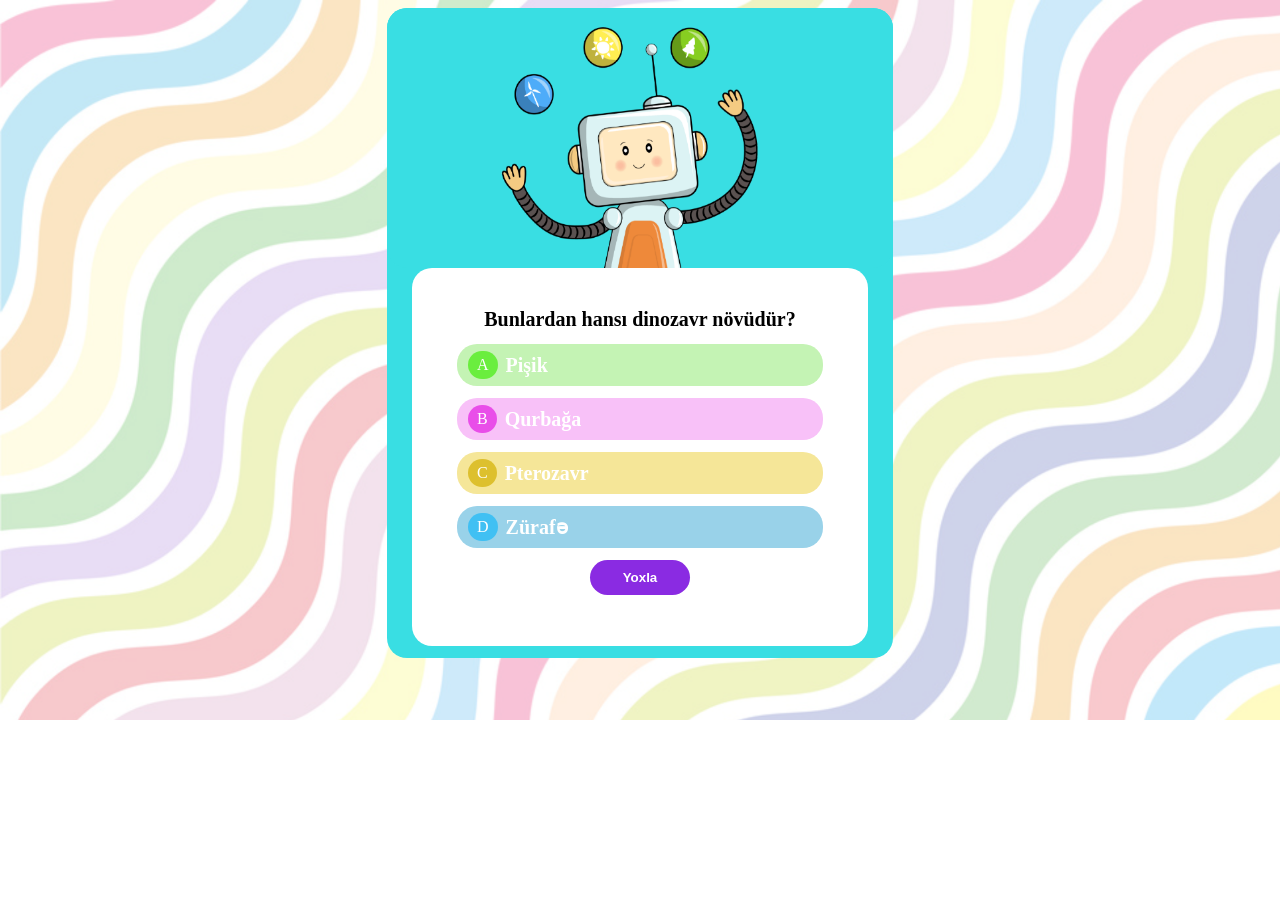
<file: index.html>
<!DOCTYPE html>
<html lang="en">

<head>
	<meta charset="UTF-8">
	<meta http-equiv="X-UA-Compatible" content="IE=edge">
	<meta name="viewport" content="width=device-width, initial-scale=1.0">
	<link rel="stylesheet" href="css/pac-man.css">
	<title>Document</title>
</head>

<body>

	<div class="container">
		<div class="imgbox">
			<img class="responsive" src="img/robot.png" alt="">
		</div>
		<div class="quizbox">
			<h1 class="question">Question</h1>
			<div class="quiz-container">
				<div class="quiz-option">
					<span class="question-variant">A</span>
					<label class="text" for=""></label>
					<input type="hidden" value="Milçəkqapan">
				</div>
				<div class="quiz-option">
					<span class="question-variant">B</span>
					<label class="text" for=""></label>
					<input type="hidden" value="Qızılgül">
				</div>
				<div class="quiz-option">
					<span class="question-variant">C</span>
					<label class="text" for=""></label>
					<input type="hidden" value="Palıd">
				</div>
				<div class="quiz-option">
					<span class="question-variant">D</span>
					<label class="text" for=""></label>
					<input type="hidden" value="Pambıq">
				</div>
				
				<button class="click">Yoxla</button>
				<a class="gamelink" href="Game-folder/index.html">Oyuna başla</a>
			</div>
				<p class="warning">Yanlışdır</p>
			
		</div>
	</div>
</body>
<script src="js/jquery.js"></script>
<script src="js/main.js"></script>

</html>
</file>
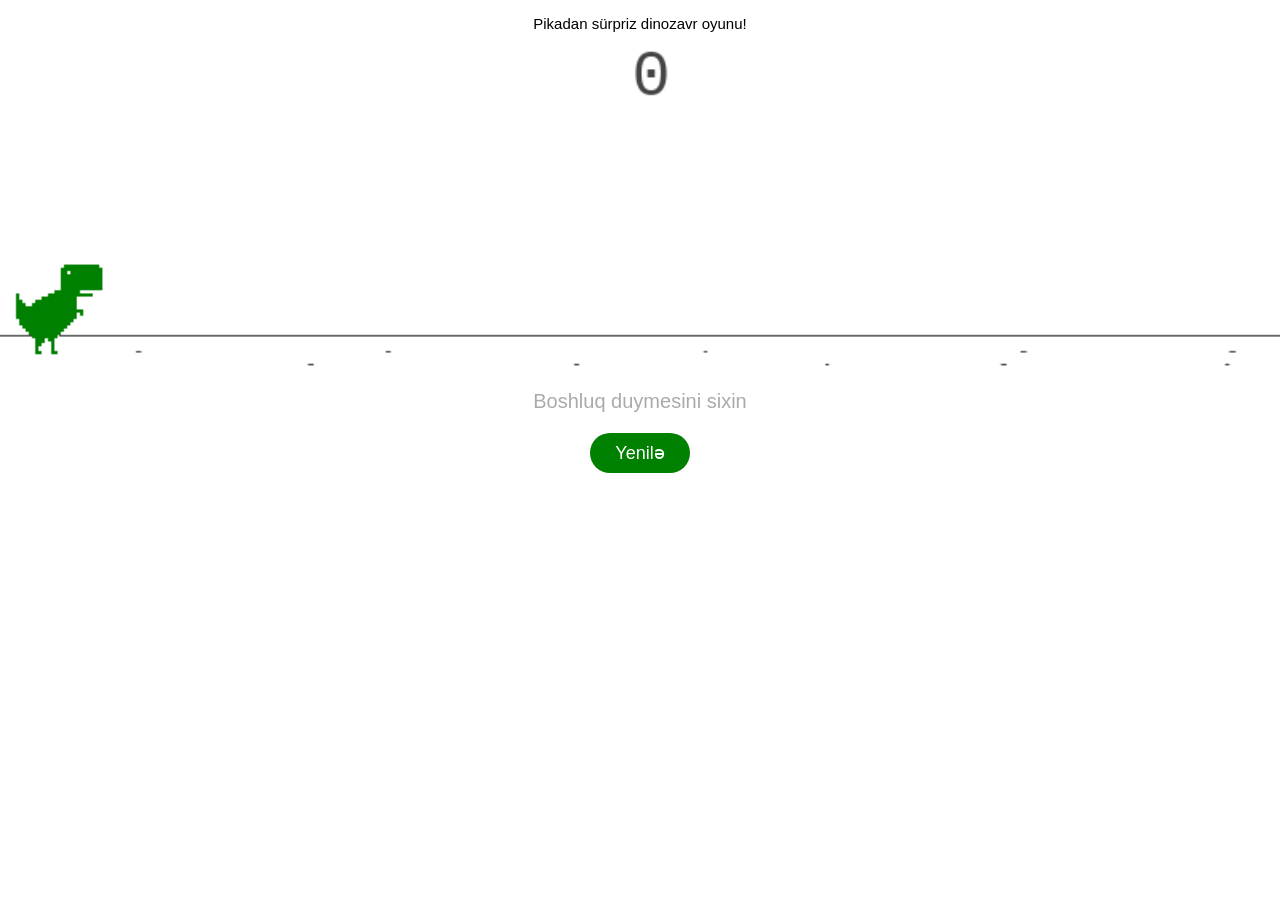
<file: Game-folder/index.html>
<!DOCTYPE html>
<html lang="en">
<head>
	<meta charset="UTF-8">
	<meta http-equiv="X-UA-Compatible" content="IE=edge">
	<meta name="viewport" content="width=device-width, initial-scale=1.0">
	<link rel="stylesheet" href="css/style.css">
	<title>Document</title>
</head>
<body>
	<p>Pikadan sürpriz dinozavr oyunu!</p>
	<canvas class="canvas" id="game" height="200" width="800"></canvas>
	<p class="controls">Boshluq duymesini sixin</p>
	<button class="btn" id="btn">Başla</button>
	<button class="btn2" id="reload">Yenilə</button>



	<script src="js/helpers.js"></script>
	<script src="js/objects/game-object.js"></script>
	<script src="js/objects/cactus.js"></script>
	<script src="js/objects/dinosaur.js"></script>
	<script src="js/objects/background.js"></script>
	<script src="js/objects/score.js"></script>
	<script src="js/game.js"></script>
	<script>
		new Game({
			el: document.getElementById("game")
		});
	</script>
	
</body>
</html>
</file>
<file: css/pac-man.css>
body{
    background-image: url('../img/bgimage.png');
    display: flex;
    justify-content:center ;
    align-items:center;
    background-size: cover;
    background-repeat: no-repeat;
    position: relative;
    height: 650px;
}

.container{
    background-position: center;
    background-size: cover;
    width: 40%;
    height: 100%;
    border-radius: 20px;
    text-align: center;
    background-color: #39DEE3;
}

.quizbox{
    padding-top: 20px;
    height: 55%;
    width: 90%;
    border-radius: 20px;
    background-color: white;
    margin-left: auto;
    margin-right:auto ;
}

.imgbox{
    background-color: #39DEE3;
    height: 40%;
    border-radius: 20px;
    display: flex;
    align-items: flex-end;
}  


.quiz-container{
    height: 70%;
    display: flex;
    justify-content: space-between;
    align-items: center;
    flex-direction: column;
}

.quiz-option{
    width: 80%;
    display: flex;
    align-items: center;
    margin-left: 15px;
    padding-right: 10px;
    cursor: pointer;
    margin: 0 auto;
    height: 20px;
    border-radius: 20px;
    padding: 10px 0;
    border: 1px solid transparent;
    transition: 0.3s;
}

.question-variant{
    margin-left: 10px;
    color: white;
    border-radius: 30px;
    padding: 5px 9px 5px 9px;
}



.quiz-option label{
    font-weight: 700;
    font-size: 20px;
    margin-left: 8px;
    color: white;
}


.quiz-option:nth-child(1) {
    background: #c4f3b4 ;
    
}
.quiz-option:nth-child(1) span {
    background: #6aee3e  ;
}


.quiz-option:nth-child(2) {
    background: #f8c1f8 ;
    
}
.quiz-option:nth-child(2) span {
    background: #e94ee9  ;
}

.quiz-option:nth-child(3) {
    background: #F5E698 ;
    
}

.quiz-option:nth-child(3) span {
    background: #ddc02e  ;
}


.quiz-option:nth-child(4) {
    background: rgb(153, 210, 233) ;
    
}
.quiz-option:nth-child(4)  span{
    background: rgb(64, 192, 243) ;
}

.quiz-option:hover{
    border: 1px solid black;
}



.input{
    opacity: -2;
    margin-left: 13px;
    width: 10%;
    height: 2em;
}


.question{
    font-family: Georgia;
    margin-top: 20px;
    color: black;
    font-size: 20px;
}

.gamelink{
    color: black;
    text-decoration: none;
    border: 2px solid red;
    border-radius: 20px;
    font-size: 15px;
    font-weight: 700;
    display: none;
    margin-top: 20px;
    width: 70%;
}

.responsive{
    width: 100%;
    height: 100%;
}

.click{
    height: 35px;
    width: 100px;
    border: none;
    background-color: blueviolet;
    border-radius: 30px;
    border: none;
    color: white;
    font-weight: 700;
    outline: none;
    /* margin: 10px 0px 10px 0px; */
}

.warning{
    display: none;
    color: red;
    margin-block-start: 0em;
    margin-block-end: 0em;
    margin-top: 10px;
}


@media(max-width:1024px){
    body{
        height: 1000px;
    }
    .container{
        height: 70%;
    }
}

@media(max-width:991px){
    .container{
        height: 600px;
        width: 50%;
    }
}

@media(max-width:797px){
    .quizbox{
        padding-top: 10px !important;
        height: 60%;
    }
    .imgbox{
        height: 30%;
    }
    
    .quiz-option label{
        font-weight: 800;
        font-size: 12px;
        margin-left: 5px;
    }
    .question{
        margin-top: 20px;
        margin-bottom: 20px;
        font-size: 15px;
    }
    .container{
        height: 600px;
        width: 50%;
    }
    .responsive{
        width: 100%;
        height: auto;
        margin-left: auto;
        margin-right: auto  ;
    }
}

@media(max-width:496px){
    body{
        height: 730px;
    }
    .quizbox{
        padding-top: 10px !important;
        height: 65%;
    }
    .question{
        margin-top: 10px;
        margin-bottom: 10px;
        font-size: 15px;
    }
    .quiz-container{
        margin-top: 30px;
        margin-bottom: 5px;
    }
    .imgbox{
        display: flex;
        align-items: flex-end;
        height: 25% ;
    }   
    .container{
        height: 550px;
        width: 60%;
    }
    .click{
        margin-bottom: -5px;
    }
    
}

@media(max-width:395px){
    .container{
        height: 480px;
    }
    .gamelink{
        margin-top: 10px;
    }
    .quiz-container{
        margin:15px 0px 0px 0px;
    }
    
}

@media(max-width:345px){
    .quiz-option label{
        font-weight: 800;
        font-size: 10px;
        margin-left: 5px;
    }
}
</file>
<file: Game-folder/css/style.css>
html, body {
	background: white;
	font-size: 15px;
	font-family: Arial;
	margin: 0;
	padding: 0;
}

body {
	width: 100%;
	margin: 0 auto;
	text-align: center;
}

.canvas {
	width: 100%;
	height: auto;
}

.controls {
	text-align: right;
	color: #aaa;
	text-align: center;
	font-size: 20px;
}

.btn{
	width: 100px;
	height: 40px;
	border: none;
	border-radius: 20px;
	background-color:  green;
	color: white;
	font-size: 18px;
	outline: none;
	display: none;
}
.btn2{
	width: 100px;
	height: 40px;
	border: none;
	border-radius: 20px;
	background-color: green;
	color: white;
	font-size: 18px;
	outline: none;
}



@media(max-width: 1024px){
	.btn{
		display: block;
		margin: 40px auto;
	}
	.controls {
		display: none;
	}
}
</file>
